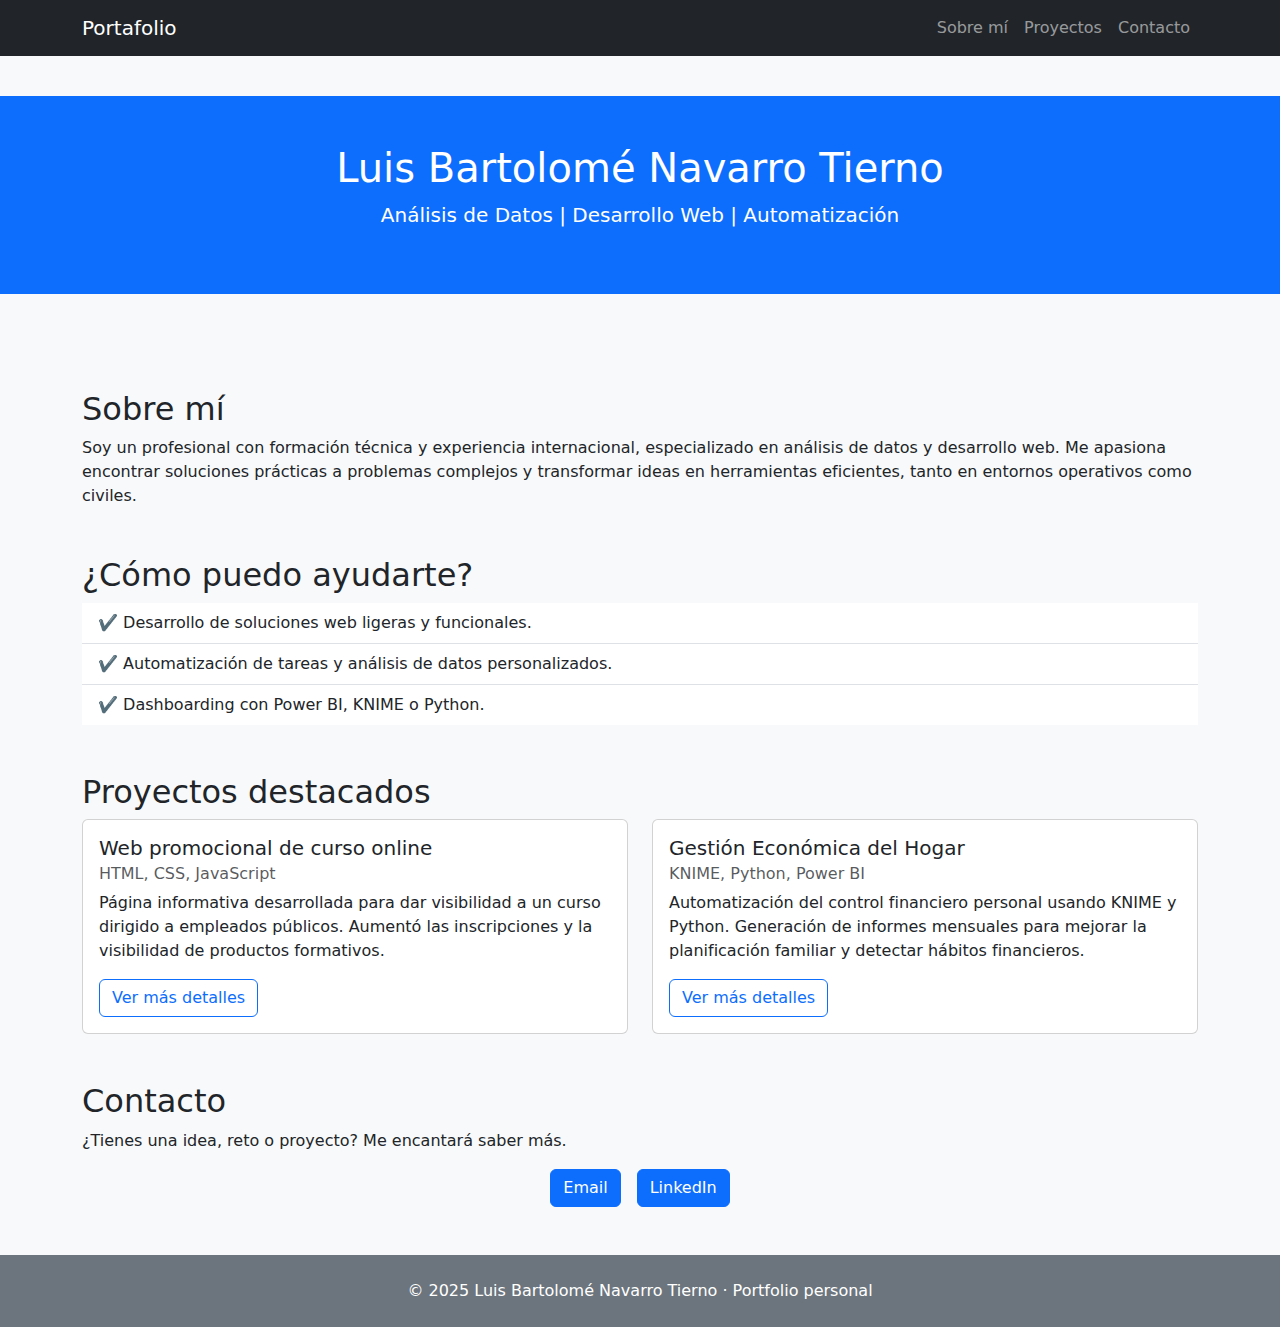
<file: index.html>
<!DOCTYPE html>
<html lang="es">
<head>
  <meta charset="UTF-8">
  <meta name="viewport" content="width=device-width, initial-scale=1">
  <meta name="description" content="Portafolio profesional de Luis Bartolomé Navarro Tierno - Análisis de datos, desarrollo web y automatización.">
  <title>Luis Bartolomé | Portafolio</title>
  <link href="https://cdn.jsdelivr.net/npm/bootstrap@5.3.2/dist/css/bootstrap.min.css" rel="stylesheet">
</head>
<body class="bg-light text-dark">
  
  <div class="pt-5">
    <header class="bg-primary text-white text-center py-5 mt-5">
      <h1 class="mb-2">Luis Bartolomé Navarro Tierno</h1>
      <p class="lead">Análisis de Datos | Desarrollo Web | Automatización</p>
    </header>
  </div>
  
  <nav class="navbar navbar-expand-lg navbar-dark bg-dark fixed-top">
    <div class="container">
      <a class="navbar-brand" href="#">Portafolio</a>
      <button class="navbar-toggler" type="button" data-bs-toggle="collapse" data-bs-target="#navbarNav">
        <span class="navbar-toggler-icon"></span>
      </button>
      <div class="collapse navbar-collapse" id="navbarNav">
        <ul class="navbar-nav ms-auto">
          <li class="nav-item"><a class="nav-link" href="#sobre-mi">Sobre mí</a></li>
          <li class="nav-item"><a class="nav-link" href="#proyectos">Proyectos</a></li>
          <li class="nav-item"><a class="nav-link" href="#contacto">Contacto</a></li>
        </ul>
      </div>
    </div>
  </nav>

  <main class="container my-5 pt-5">
    <section id="sobre-mi" class="mb-5">
      <h2>Sobre mí</h2>
      <p>Soy un profesional con formación técnica y experiencia internacional, especializado en análisis de datos y desarrollo web. Me apasiona encontrar soluciones prácticas a problemas complejos y transformar ideas en herramientas eficientes, tanto en entornos operativos como civiles.</p>
    </section>

    <section id="servicios" class="mb-5">
      <h2>¿Cómo puedo ayudarte?</h2>
      <ul class="list-group list-group-flush">
        <li class="list-group-item">✔️ Desarrollo de soluciones web ligeras y funcionales.</li>
        <li class="list-group-item">✔️ Automatización de tareas y análisis de datos personalizados.</li>
        <li class="list-group-item">✔️ Dashboarding con Power BI, KNIME o Python.</li>
      </ul>
    </section>

    <section id="proyectos" class="mb-5">
      <h2>Proyectos destacados</h2>
      <div class="row g-4">
        <div class="col-md-6">
          <div class="card h-100">
            <div class="card-body">
              <h5 class="card-title">Web promocional de curso online</h5>
              <h6 class="card-subtitle mb-2 text-muted">HTML, CSS, JavaScript</h6>
              <p class="card-text">Página informativa desarrollada para dar visibilidad a un curso dirigido a empleados públicos. Aumentó las inscripciones y la visibilidad de productos formativos.</p>
              <a href="proyectos/webCursoDerechoPresupuestario.html" class="btn btn-outline-primary">Ver más detalles</a>
            </div>
          </div>
        </div>

        <div class="col-md-6">
          <div class="card h-100">
            <div class="card-body">
              <h5 class="card-title">Gestión Económica del Hogar</h5>
              <h6 class="card-subtitle mb-2 text-muted">KNIME, Python, Power BI</h6><p class="card-text">Automatización del control financiero personal usando KNIME y Python. Generación de informes mensuales para mejorar la planificación familiar y detectar hábitos financieros.</p>
              <a href="proyectos/gastosPersonales.html" class="btn btn-outline-primary">Ver más detalles</a>
            </div>
          </div>
        </div>
      </div>
    </section>

    <section id="contacto" class="mb-5">
      <h2>Contacto</h2>
      <p>¿Tienes una idea, reto o proyecto? Me encantará saber más.</p>
      <div class="d-flex justify-content-center gap-3">
        <a href="mailto:brunky93@gmail.com" class="btn btn-primary">Email</a>
        <a href="https://www.linkedin.com/in/luis-bartolomé-navarro-tierno-00a7a8255" class="btn btn-primary">LinkedIn</a>
      </div>
    </section>
  </main>

  <footer class="bg-secondary text-white text-center py-4">
    © 2025 Luis Bartolomé Navarro Tierno · Portfolio personal
  </footer>

  <script src="https://cdn.jsdelivr.net/npm/bootstrap@5.3.2/dist/js/bootstrap.bundle.min.js"></script>
</body>
</html>
</file>
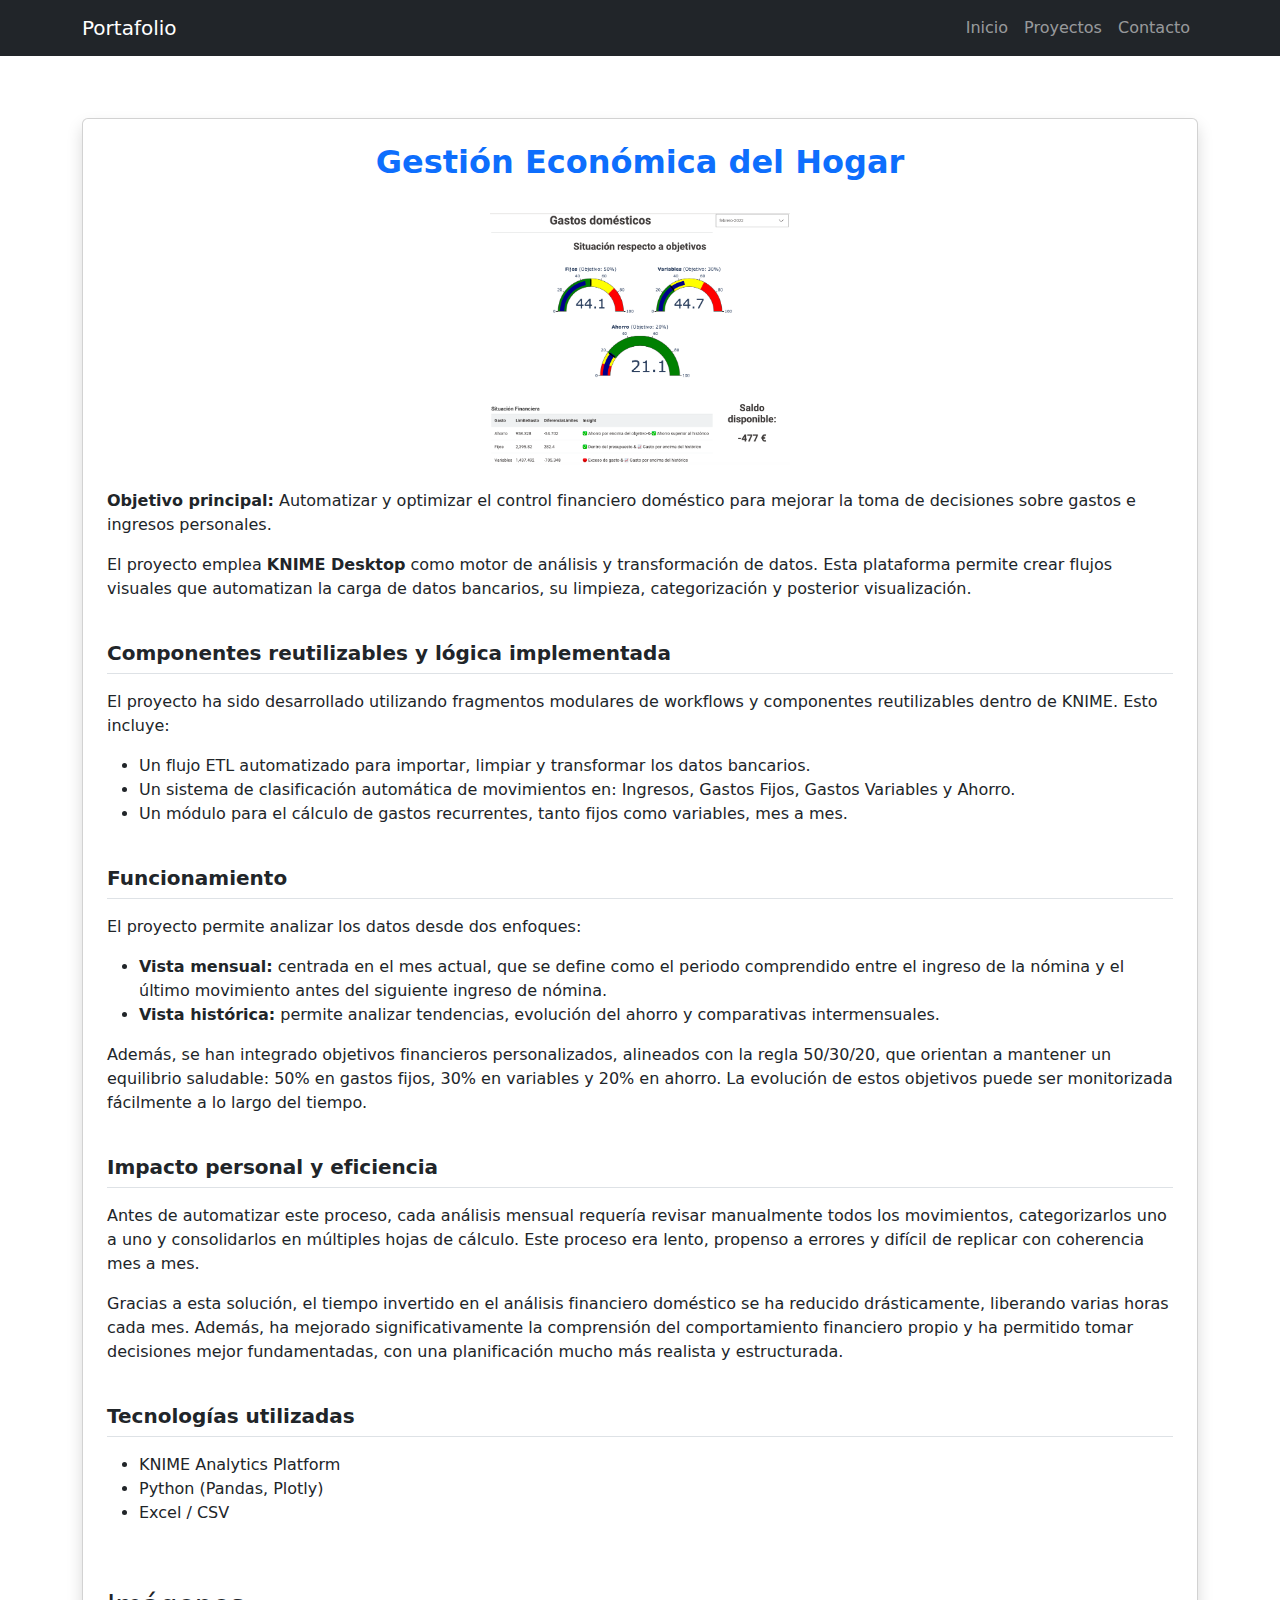
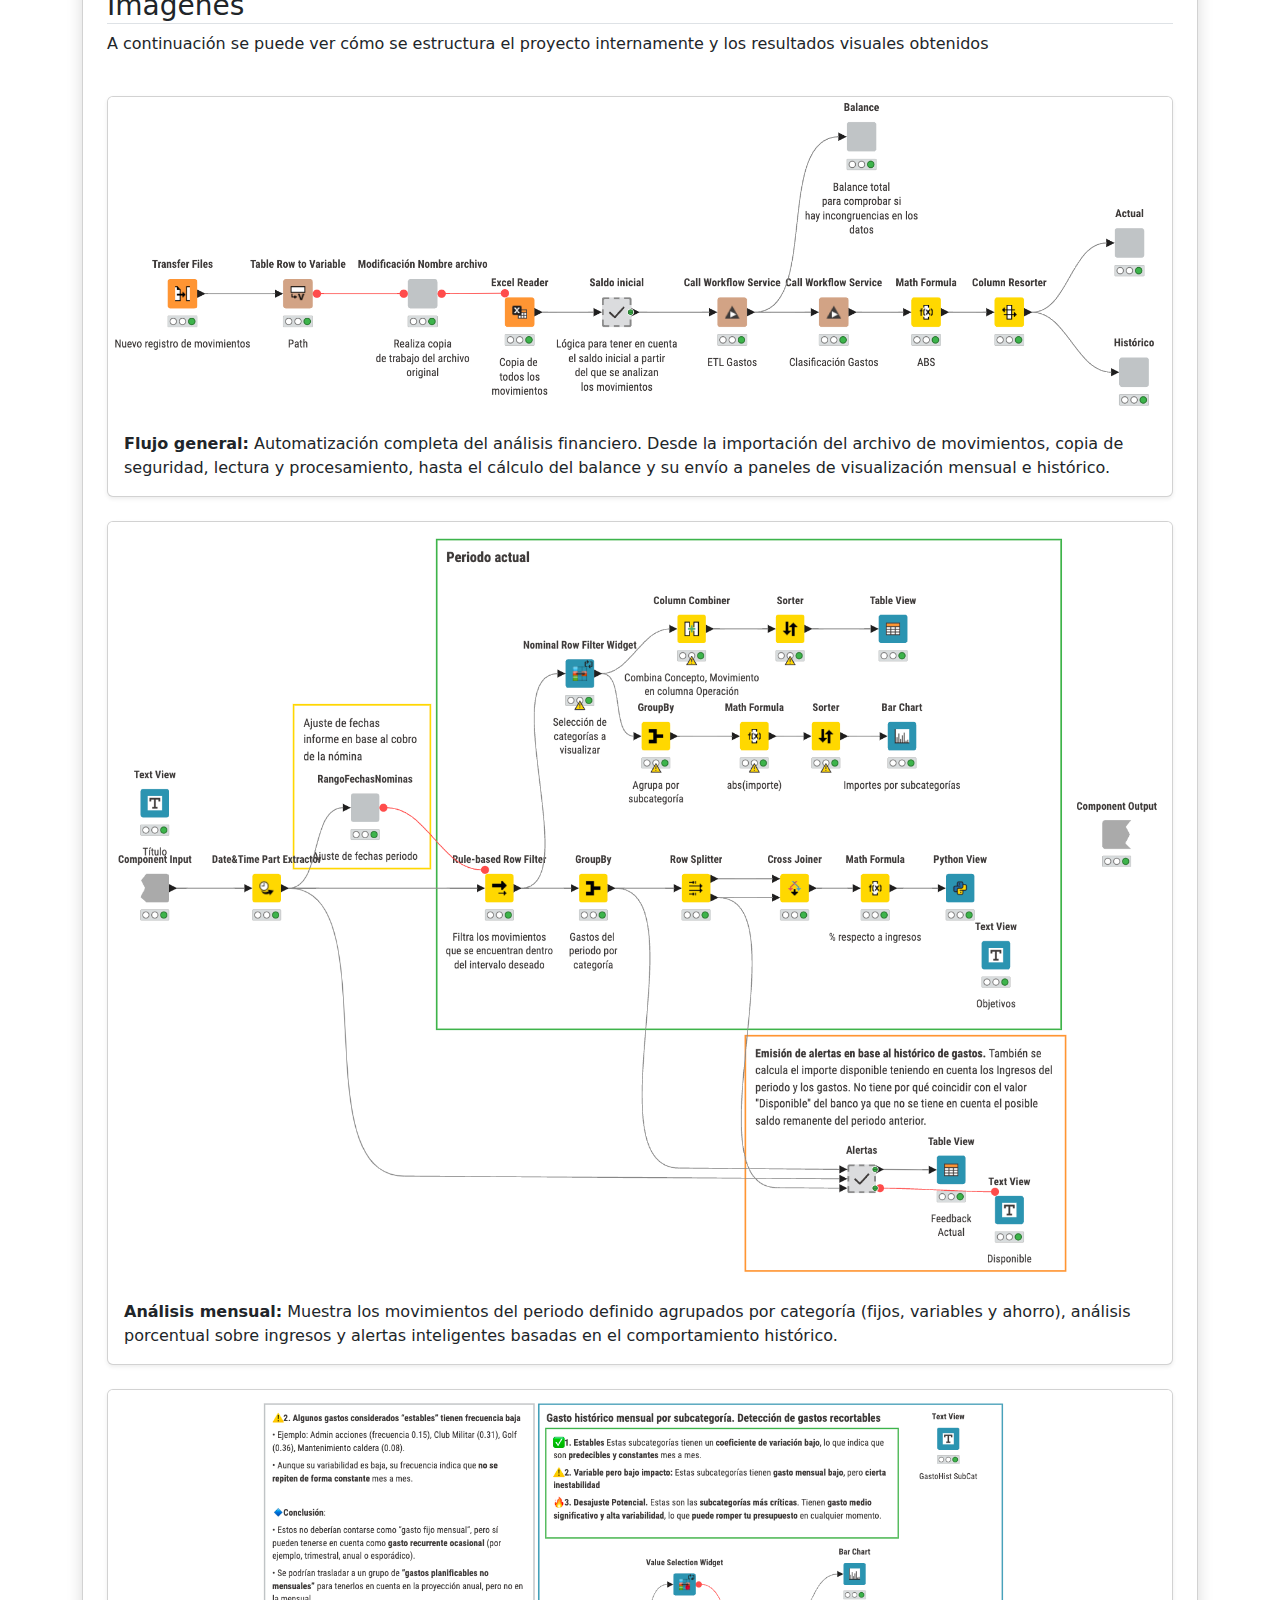
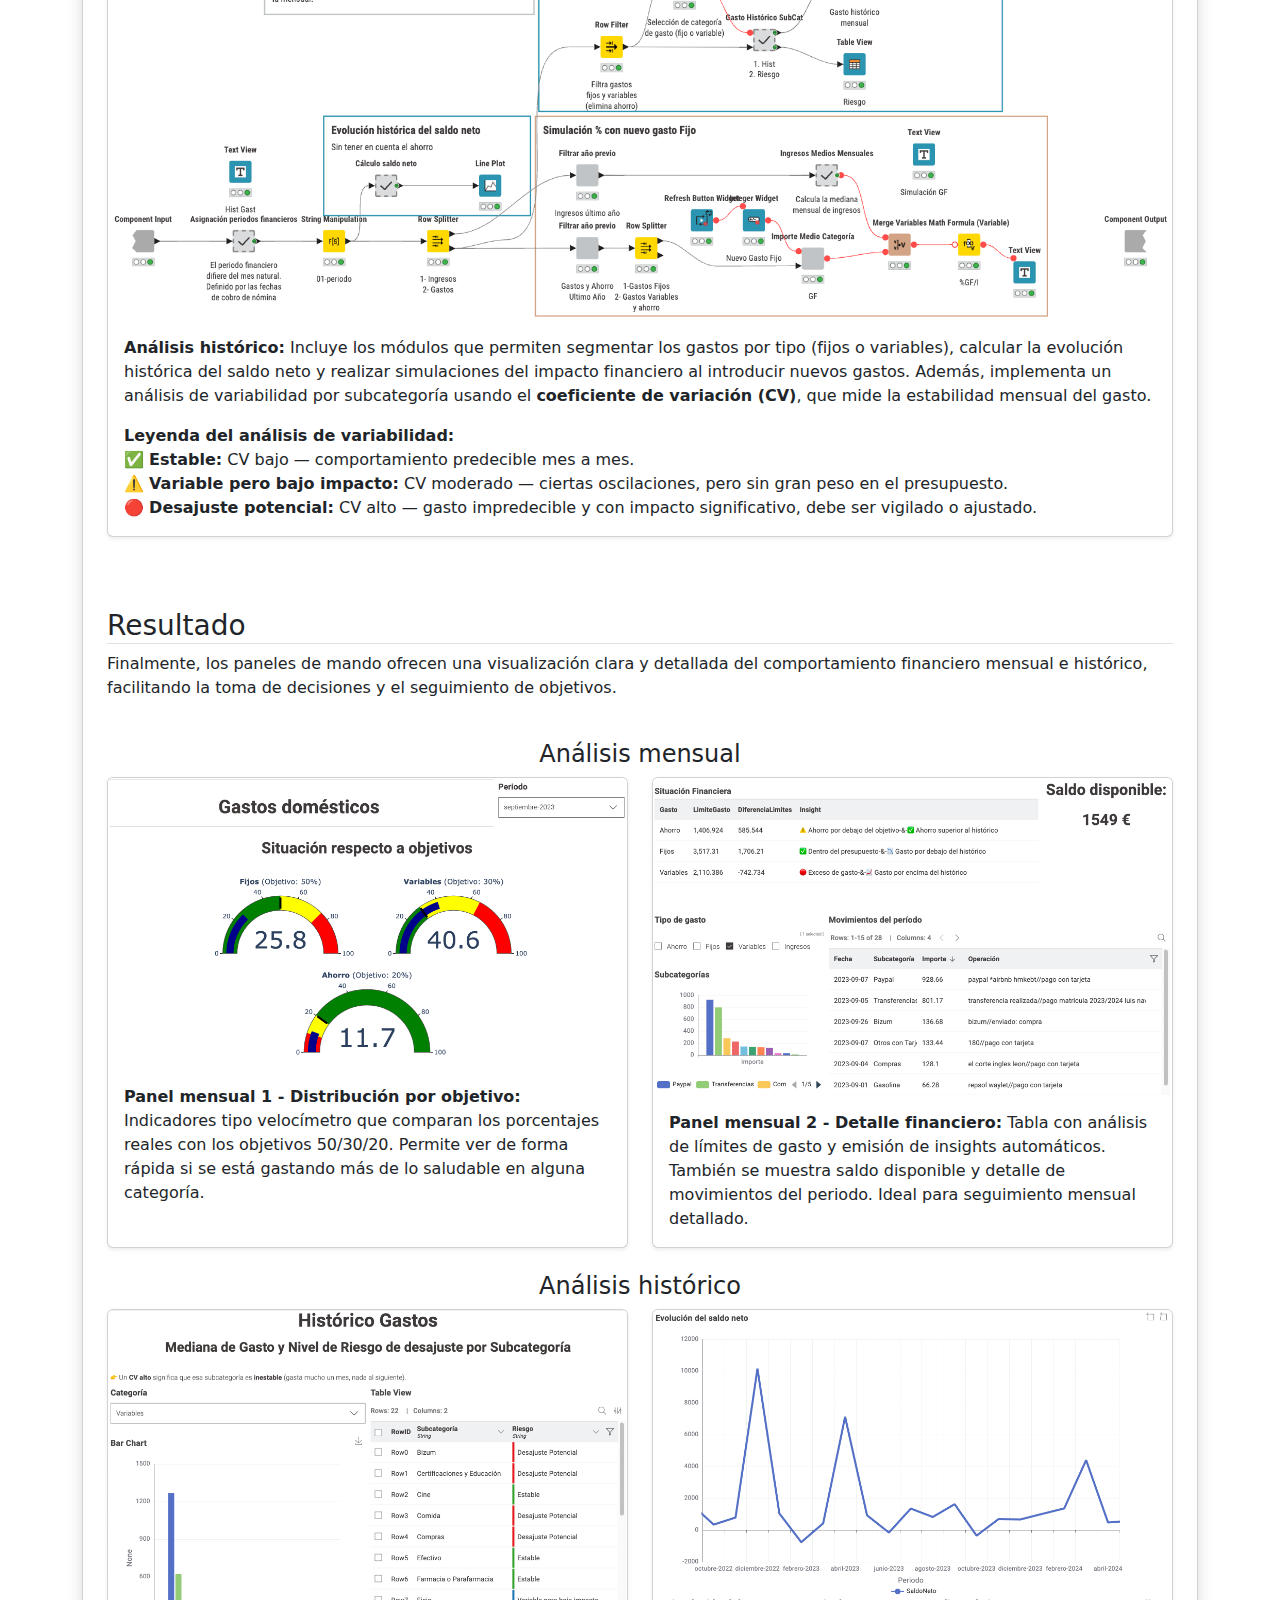
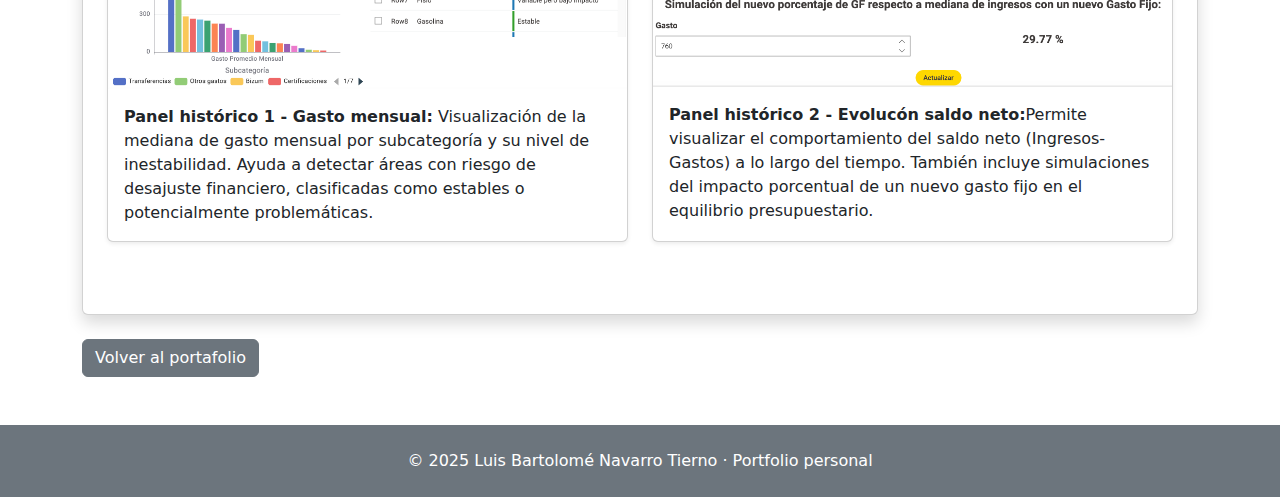
<file: proyectos/gastosPersonales.html>
<!DOCTYPE html>
<html lang="es">
<head>
  <meta charset="UTF-8">
  <title>Gestión Económica del Hogar</title>
  <meta name="viewport" content="width=device-width, initial-scale=1">
  <link href="https://cdn.jsdelivr.net/npm/bootstrap@5.3.2/dist/css/bootstrap.min.css" rel="stylesheet">
</head>
<body>
    <nav class="navbar navbar-expand-lg navbar-dark bg-dark fixed-top">
        <div class="container">
          <a class="navbar-brand" href="../index.html">Portafolio</a>
          <button class="navbar-toggler" type="button" data-bs-toggle="collapse" data-bs-target="#navbarNav" aria-controls="navbarNav" aria-expanded="false" aria-label="Toggle navigation">
            <span class="navbar-toggler-icon"></span>
          </button>
          <div class="collapse navbar-collapse" id="navbarNav">
            <ul class="navbar-nav ms-auto">
              <li class="nav-item"><a class="nav-link" href="../index.html">Inicio</a></li>
              <li class="nav-item"><a class="nav-link" href="../#proyectos">Proyectos</a></li>
              <li class="nav-item"><a class="nav-link" href="../#contacto">Contacto</a></li>
            </ul>
          </div>
        </div>
      </nav>
      <div style="height: 70px;"></div>
          
  <div class="container my-5">
    <div class="card shadow p-4">
      <div class="mb-4 text-center">
        <h2 class="text-primary fw-bold mb-2">Gestión Económica del Hogar</h2>
      </div>
      <img src="img/00_gastosPortada.png" alt="Gastos hogar" class="d-block mx-auto mb-4" style="max-width: 300px;">
      <section class="mb-4">
        <p><strong>Objetivo principal:</strong> Automatizar y optimizar el control financiero doméstico para mejorar la toma de decisiones sobre gastos e ingresos personales.</p>
        <p>El proyecto emplea <strong>KNIME Desktop</strong> como motor de análisis y transformación de datos. Esta plataforma permite crear flujos visuales que automatizan la carga de datos bancarios, su limpieza, categorización y posterior visualización.</p>
      </section>
    
      <section class="mb-4">
        <h5 class="border-bottom fw-semibold pb-2 mb-3">Componentes reutilizables y lógica implementada</h5>
        <p>El proyecto ha sido desarrollado utilizando fragmentos modulares de workflows y componentes reutilizables dentro de KNIME. Esto incluye:</p>
        <ul>
          <li>Un flujo ETL automatizado para importar, limpiar y transformar los datos bancarios.</li>
          <li>Un sistema de clasificación automática de movimientos en: Ingresos, Gastos Fijos, Gastos Variables y Ahorro.</li>
          <li>Un módulo para el cálculo de gastos recurrentes, tanto fijos como variables, mes a mes.</li>
        </ul>
      </section>
    
      <section class="mb-4">
        <h5 class="border-bottom fw-semibold pb-2 mb-3">Funcionamiento</h5>
        <p>El proyecto permite analizar los datos desde dos enfoques:</p>
        <ul>
          <li><strong>Vista mensual:</strong> centrada en el mes actual, que se define como el periodo comprendido entre el ingreso de la nómina y el último movimiento antes del siguiente ingreso de nómina.</li>
          <li><strong>Vista histórica:</strong> permite analizar tendencias, evolución del ahorro y comparativas intermensuales.</li>
        </ul>
        <p>Además, se han integrado objetivos financieros personalizados, alineados con la regla 50/30/20, que orientan a mantener un equilibrio saludable: 50% en gastos fijos, 30% en variables y 20% en ahorro. La evolución de estos objetivos puede ser monitorizada fácilmente a lo largo del tiempo.</p>
      </section>
    
      <section class="mb-4">
        <h5 class="border-bottom fw-semibold pb-2 mb-3">Impacto personal y eficiencia</h5>
        <p>Antes de automatizar este proceso, cada análisis mensual requería revisar manualmente todos los movimientos, categorizarlos uno a uno y consolidarlos en múltiples hojas de cálculo. Este proceso era lento, propenso a errores y difícil de replicar con coherencia mes a mes.</p>
        <p>Gracias a esta solución, el tiempo invertido en el análisis financiero doméstico se ha reducido drásticamente, liberando varias horas cada mes. Además, ha mejorado significativamente la comprensión del comportamiento financiero propio y ha permitido tomar decisiones mejor fundamentadas, con una planificación mucho más realista y estructurada.</p>    
      </section>
      
      <section class="mb-4">
        <h5 class="border-bottom fw-semibold pb-2 mb-3">Tecnologías utilizadas</h5>
        <ul>
          <li>KNIME Analytics Platform</li>
          <li>Python (Pandas, Plotly)</li>
          <li>Excel / CSV</li>
        </ul>
      </section>
      
      <h3 class="mt-4 border-bottom">Imágenes</h3>
      <p>A continuación se puede ver cómo se estructura el proyecto internamente y los resultados visuales obtenidos</p>

      <div class="row my-4">
        <!-- 1. Flujo General -->
        <div class="col-md-12 mb-4">
          <div class="card shadow-sm" style="height: 100%;">
            <img src="img/flujoGeneral.png" class="card-img-top" alt="Flujo general del sistema">
            <div class="card-body">
              <p class="card-text"><strong>Flujo general:</strong> Automatización completa del análisis financiero. Desde la importación del archivo de movimientos, copia de seguridad, lectura y procesamiento, hasta el cálculo del balance y su envío a paneles de visualización mensual e histórico.</p>
            </div>
          </div>
        </div>

        <!-- 2. Periodo Actual -->
        <div class="col-md-12 mb-4">
          <div class="card shadow-sm" style="height: 100%;">
            <img src="img/periodoActual.png" class="card-img-top" alt="Panel periodo actual">
            <div class="card-body">
              <p class="card-text"><strong>Análisis mensual:</strong> Muestra los movimientos del periodo definido agrupados por categoría (fijos, variables y ahorro), análisis porcentual sobre ingresos y alertas inteligentes basadas en el comportamiento histórico.</p>
            </div>
          </div>
        </div>

        <!-- 3. Periodo Histórico -->
        <div class="col-md-12 mb-4">
          <div class="card shadow-sm" style="height: 100%;">
            <img src="img/periodoHistorico.png" class="card-img-top" alt="Panel histórico">
            <div class="card-body">
              <p class="card-text"><strong>Análisis histórico:</strong> Incluye los módulos que permiten segmentar los gastos por tipo (fijos o variables), calcular la evolución histórica del saldo neto y realizar simulaciones del impacto financiero al introducir nuevos gastos. 
              Además, implementa un análisis de variabilidad por subcategoría usando el <strong>coeficiente de variación (CV)</strong>, que mide la estabilidad mensual del gasto.</p>
              <p class="card-text">
                <strong>Leyenda del análisis de variabilidad:</strong><br>
                ✅ <strong>Estable:</strong> CV bajo — comportamiento predecible mes a mes.<br>
                ⚠️ <strong>Variable pero bajo impacto:</strong> CV moderado — ciertas oscilaciones, pero sin gran peso en el presupuesto.<br>
                🔴 <strong>Desajuste potencial:</strong> CV alto — gasto impredecible y con impacto significativo, debe ser vigilado o ajustado.
              </p>
            </div>
          </div>
        </div>

      </div>

      <h3 class="mt-4 border-bottom">Resultado</h3>
      <p>Finalmente, los paneles de mando ofrecen una visualización clara y detallada del comportamiento financiero mensual e histórico, facilitando la toma de decisiones y el seguimiento de objetivos.</p>

      <div class="row my-4">
        <!-- 4. Panel Mensual 1 -->
        <h4 class="text-center">Análisis mensual</h4>
        <div class="col-md-6 mb-4">
          <div class="card shadow-sm" style="height: 100%;">
            <img src="img/panelMensual1.png" class="card-img-top" alt="Objetivos de gasto mensual">
            <div class="card-body">
              <p class="card-text"><strong>Panel mensual 1 - Distribución por objetivo:</strong> Indicadores tipo velocímetro que comparan los porcentajes reales con los objetivos 50/30/20. Permite ver de forma rápida si se está gastando más de lo saludable en alguna categoría.</p>
            </div>
          </div>
        </div>

        <!-- 5. Panel Mensual 2 -->
        <div class="col-md-6 mb-4">
          <div class="card shadow-sm" style="height: 100%;">
            <img src="img/panelMensual2.png" class="card-img-top" alt="Situación financiera mensual">
            <div class="card-body">
              <p class="card-text"><strong>Panel mensual 2 - Detalle financiero:</strong> Tabla con análisis de límites de gasto y emisión de insights automáticos. También se muestra saldo disponible y detalle de movimientos del periodo. Ideal para seguimiento mensual detallado.</p>
            </div>
          </div>
        </div>

        <h4 class="text-center">Análisis histórico</h4>
        <!-- 6. Panel Histórico 1 -->
        <div class="col-md-6 mb-4">
          <div class="card shadow-sm" style="height: 100%;">
            <img src="img/panelHist1.png" class="card-img-top" alt="Histórico de gastos">
            <div class="card-body">
              <p class="card-text"><strong>Panel histórico 1 - Gasto mensual:</strong> Visualización de la mediana de gasto mensual por subcategoría y su nivel de inestabilidad. Ayuda a detectar áreas con riesgo de desajuste financiero, clasificadas como estables o potencialmente problemáticas.</p>
            </div>
          </div>
        </div>

        <!-- 7. Panel Histórico 2 -->
        <div class="col-md-6 mb-4">
          <div class="card shadow-sm" style="height: 100%;">
            <img src="img/panelHist2.png" class="card-img-top" alt="Evaluación de gasto por subcategoría">
            <div class="card-body">
              <p class="card-text"><strong>Panel histórico 2 - Evolucón saldo neto:</strong>Permite visualizar el comportamiento del saldo neto (Ingresos-Gastos) a lo largo del tiempo. También incluye simulaciones del impacto porcentual de un nuevo gasto fijo en el equilibrio presupuestario.</p>
            </div>
          </div>
        </div>
      </div>
    </div>
      <a href="../index.html" class="btn btn-secondary mt-4">Volver al portafolio</a>
    </div>
<footer class="bg-secondary text-white text-center py-4">
  © 2025 Luis Bartolomé Navarro Tierno · Portfolio personal
</footer>
  <script src="https://cdn.jsdelivr.net/npm/bootstrap@5.3.2/dist/js/bootstrap.bundle.min.js"></script>
</body>
</html>
</file>
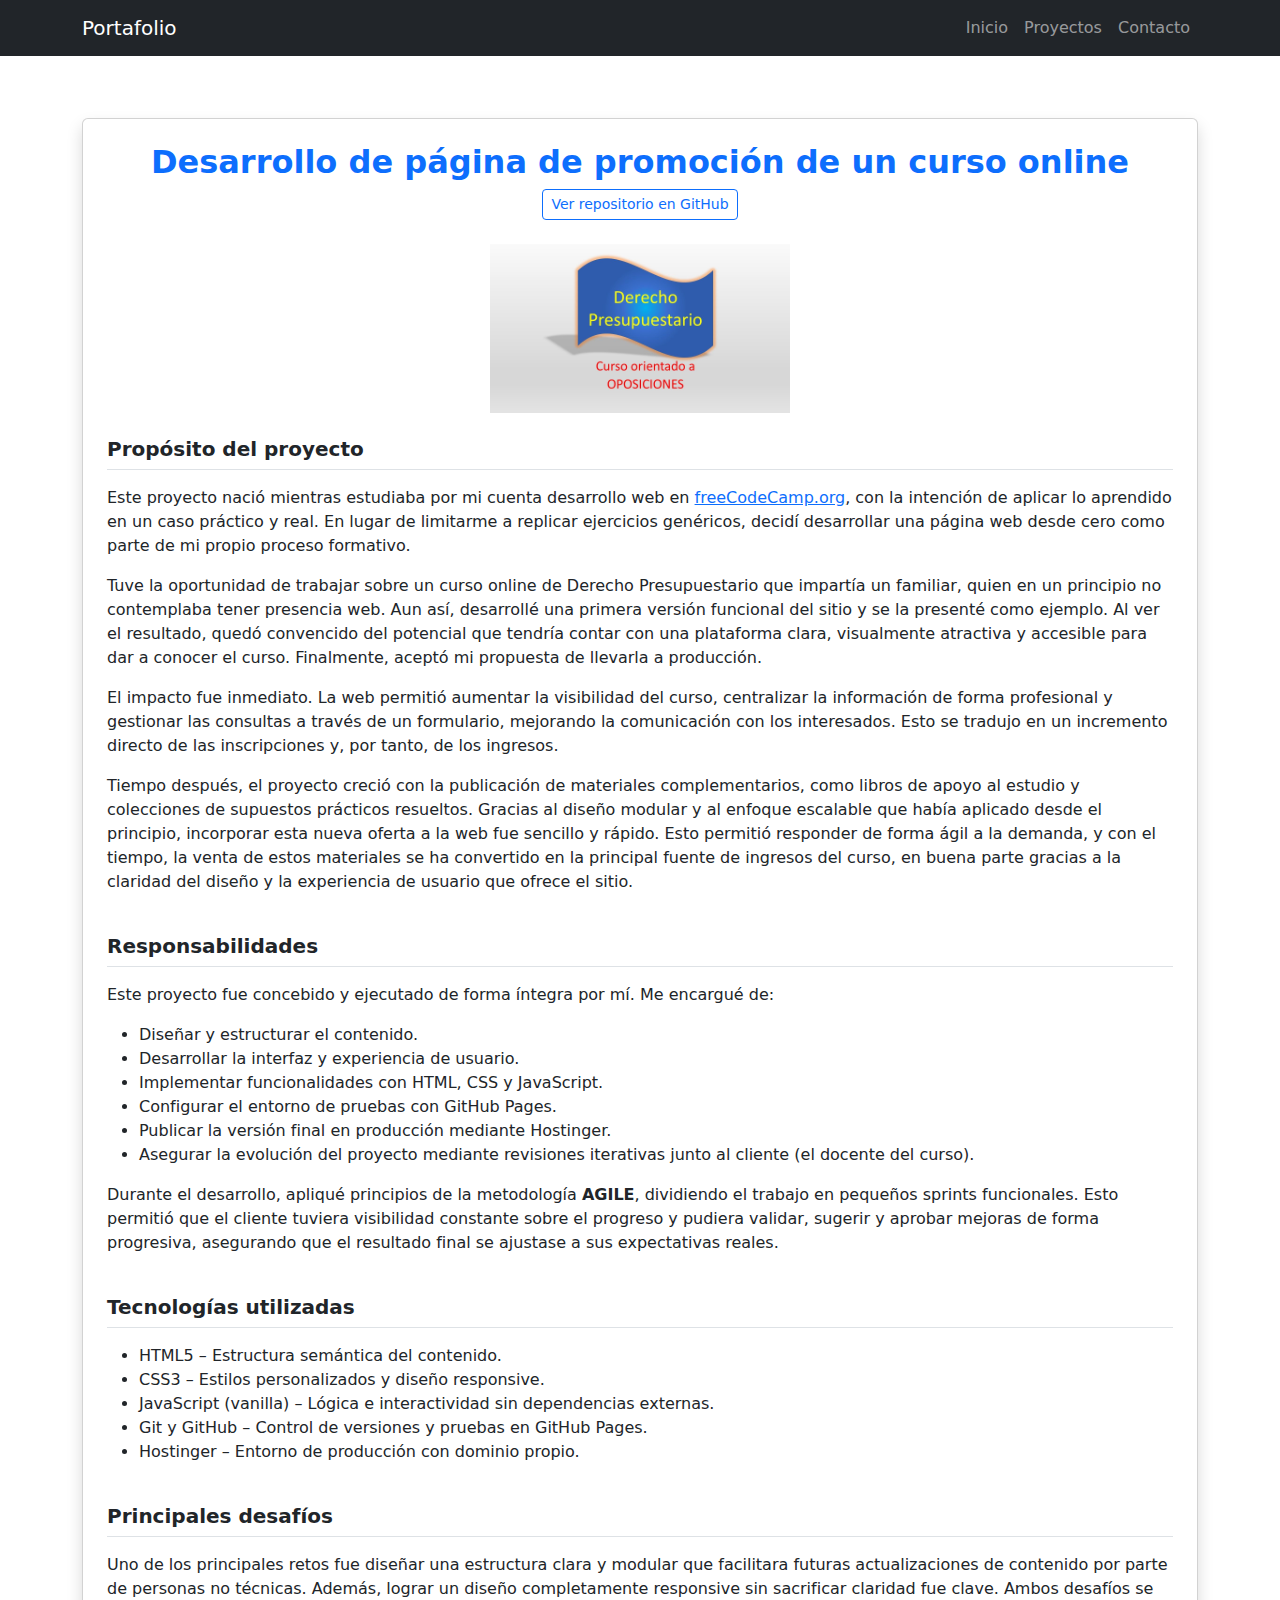
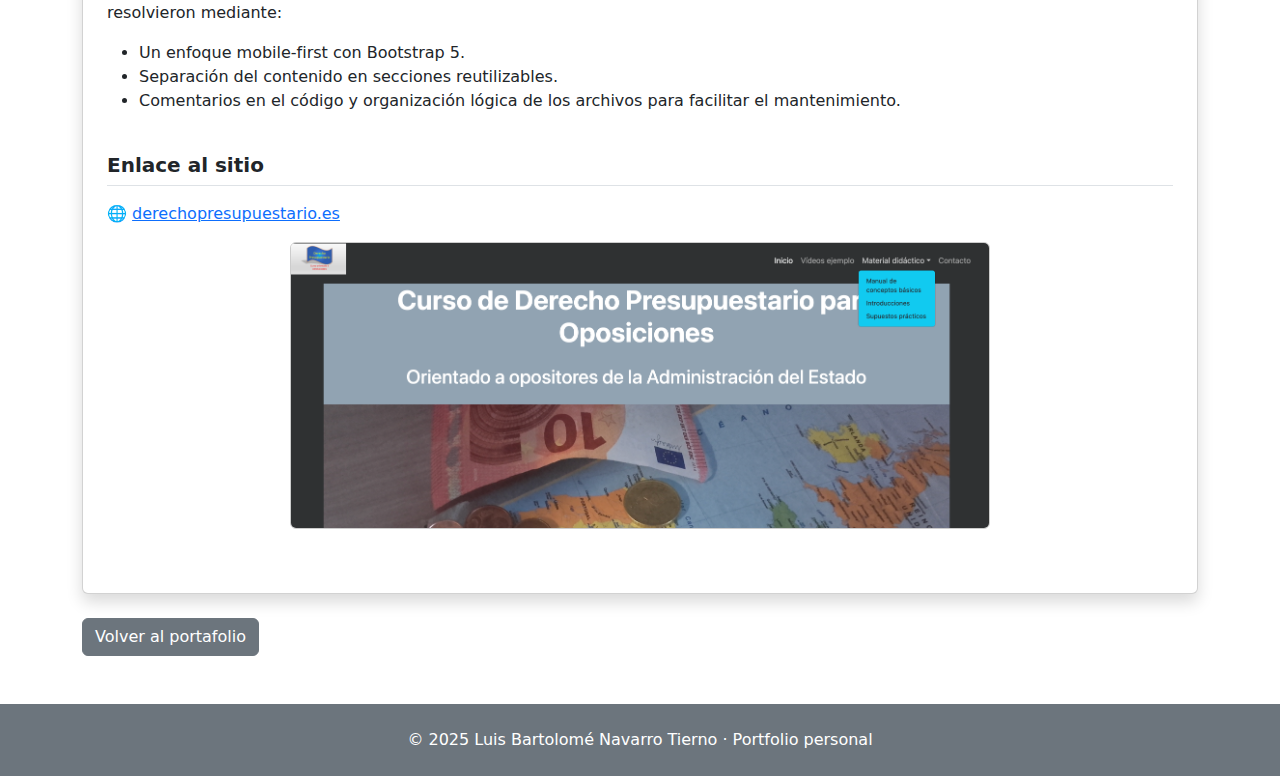
<file: proyectos/webCursoDerechoPresupuestario.html>
<!DOCTYPE html>
<html lang="es">
<head>
  <meta charset="UTF-8">
  <title>Mi Portafolio - Luis Navarro</title>
  <meta name="viewport" content="width=device-width, initial-scale=1">
  <link href="https://cdn.jsdelivr.net/npm/bootstrap@5.3.2/dist/css/bootstrap.min.css" rel="stylesheet">
</head>
<body>

<nav class="navbar navbar-expand-lg navbar-dark bg-dark fixed-top">
  <div class="container">
    <a class="navbar-brand" href="../index.html">Portafolio</a>
    <button class="navbar-toggler" type="button" data-bs-toggle="collapse" data-bs-target="#navbarNav" aria-controls="navbarNav" aria-expanded="false" aria-label="Toggle navigation">
      <span class="navbar-toggler-icon"></span>
    </button>
    <div class="collapse navbar-collapse" id="navbarNav">
      <ul class="navbar-nav ms-auto">
        <li class="nav-item"><a class="nav-link" href="../index.html">Inicio</a></li>
        <li class="nav-item"><a class="nav-link" href="../#proyectos">Proyectos</a></li>
        <li class="nav-item"><a class="nav-link" href="../#contacto">Contacto</a></li>
      </ul>
    </div>
  </div>
</nav>
<div style="height: 70px;"></div>

<div class="container my-5">
  <div class="card shadow p-4">
    <div class="mb-4 text-center">
      <h2 class="text-primary fw-bold mb-2">Desarrollo de página de promoción de un curso online</h2>
      <a href="https://github.com/brunky93/cursoderechopresupuestario_bootstrap" target="_blank" class="btn btn-outline-primary btn-sm">Ver repositorio en GitHub</a>
    </div>
    <img src="../img/logoCurso.jpg" alt="Curso Derecho Presupuestario" class="d-block mx-auto mb-4" style="max-width: 300px;">

    <section class="mb-4">
      <h5 class="border-bottom fw-semibold pb-2 mb-3">Propósito del proyecto</h5>
      <p>
Este proyecto nació mientras estudiaba por mi cuenta desarrollo web en <a href="https://www.freecodecamp.org/" target="_blank" rel="noopener noreferrer">freeCodeCamp.org</a>, con la intención de aplicar lo aprendido en un caso práctico y real. En lugar de limitarme a replicar ejercicios genéricos, decidí desarrollar una página web desde cero como parte de mi propio proceso formativo.
</p>
      <p>
Tuve la oportunidad de trabajar sobre un curso online de Derecho Presupuestario que impartía un familiar, quien en un principio no contemplaba tener presencia web. Aun así, desarrollé una primera versión funcional del sitio y se la presenté como ejemplo. Al ver el resultado, quedó convencido del potencial que tendría contar con una plataforma clara, visualmente atractiva y accesible para dar a conocer el curso. Finalmente, aceptó mi propuesta de llevarla a producción.
</p>
      <p>
El impacto fue inmediato. La web permitió aumentar la visibilidad del curso, centralizar la información de forma profesional y gestionar las consultas a través de un formulario, mejorando la comunicación con los interesados. Esto se tradujo en un incremento directo de las inscripciones y, por tanto, de los ingresos.
</p>
      <p>
Tiempo después, el proyecto creció con la publicación de materiales complementarios, como libros de apoyo al estudio y colecciones de supuestos prácticos resueltos. Gracias al diseño modular y al enfoque escalable que había aplicado desde el principio, incorporar esta nueva oferta a la web fue sencillo y rápido. Esto permitió responder de forma ágil a la demanda, y con el tiempo, la venta de estos materiales se ha convertido en la principal fuente de ingresos del curso, en buena parte gracias a la claridad del diseño y la experiencia de usuario que ofrece el sitio.
</p>
    </section>

    <section class="mb-4">
      <h5 class="border-bottom fw-semibold pb-2 mb-3">Responsabilidades</h5>
      <p>
Este proyecto fue concebido y ejecutado de forma íntegra por mí. Me encargué de:
</p>
<ul>
<li>Diseñar y estructurar el contenido.</li>
<li>Desarrollar la interfaz y experiencia de usuario.</li>
<li>Implementar funcionalidades con HTML, CSS y JavaScript.</li>
<li>Configurar el entorno de pruebas con GitHub Pages.</li>
<li>Publicar la versión final en producción mediante Hostinger.</li>
<li>Asegurar la evolución del proyecto mediante revisiones iterativas junto al cliente (el docente del curso).</li>
</ul>
      <p>
Durante el desarrollo, apliqué principios de la metodología <strong>AGILE</strong>, dividiendo el trabajo en pequeños sprints funcionales. Esto permitió que el cliente tuviera visibilidad constante sobre el progreso y pudiera validar, sugerir y aprobar mejoras de forma progresiva, asegurando que el resultado final se ajustase a sus expectativas reales.
</p>
    </section>

    <section class="mb-4">
<h5 class="border-bottom fw-semibold pb-2 mb-3">Tecnologías utilizadas</h5>
<ul>
<li>HTML5 – Estructura semántica del contenido.</li>
<li>CSS3 – Estilos personalizados y diseño responsive.</li>
<li>JavaScript (vanilla) – Lógica e interactividad sin dependencias externas.</li>
<li>Git y GitHub – Control de versiones y pruebas en GitHub Pages.</li>
<li>Hostinger – Entorno de producción con dominio propio.</li>
</ul>
    </section>

    <section class="mb-4">
      <h5 class="border-bottom fw-semibold pb-2 mb-3">Principales desafíos</h5>
      <p>
Uno de los principales retos fue diseñar una estructura clara y modular que facilitara futuras actualizaciones de contenido por parte de personas no técnicas. Además, lograr un diseño completamente responsive sin sacrificar claridad fue clave. Ambos desafíos se resolvieron mediante:
</p>
<ul>
<li>Un enfoque mobile-first con Bootstrap 5.</li>
<li>Separación del contenido en secciones reutilizables.</li>
<li>Comentarios en el código y organización lógica de los archivos para facilitar el mantenimiento.</li>
</ul>
    </section>

    <section class="mb-4">
      <h5 class="border-bottom fw-semibold pb-2 mb-3">Enlace al sitio</h5>
      <p>
        🌐 <a href="https://www.derechopresupuestario.es" target="_blank" rel="noopener noreferrer">derechopresupuestario.es</a>
        <img src="../img/WebCurso.png" alt="Curso Derecho Presupuestario" class="img-fluid rounded mx-auto d-block mt-3" style="max-width: 700px; border: 1px solid #ccc;">
</p>
    </section>
    </div>
    <a href="../index.html" class="btn btn-secondary mt-4">Volver al portafolio</a>
  </div>

<footer class="bg-secondary text-white text-center py-4">
  © 2025 Luis Bartolomé Navarro Tierno · Portfolio personal
</footer>
<script src="https://cdn.jsdelivr.net/npm/bootstrap@5.3.2/dist/js/bootstrap.bundle.min.js"></script>
</body>
</html>
</file>
